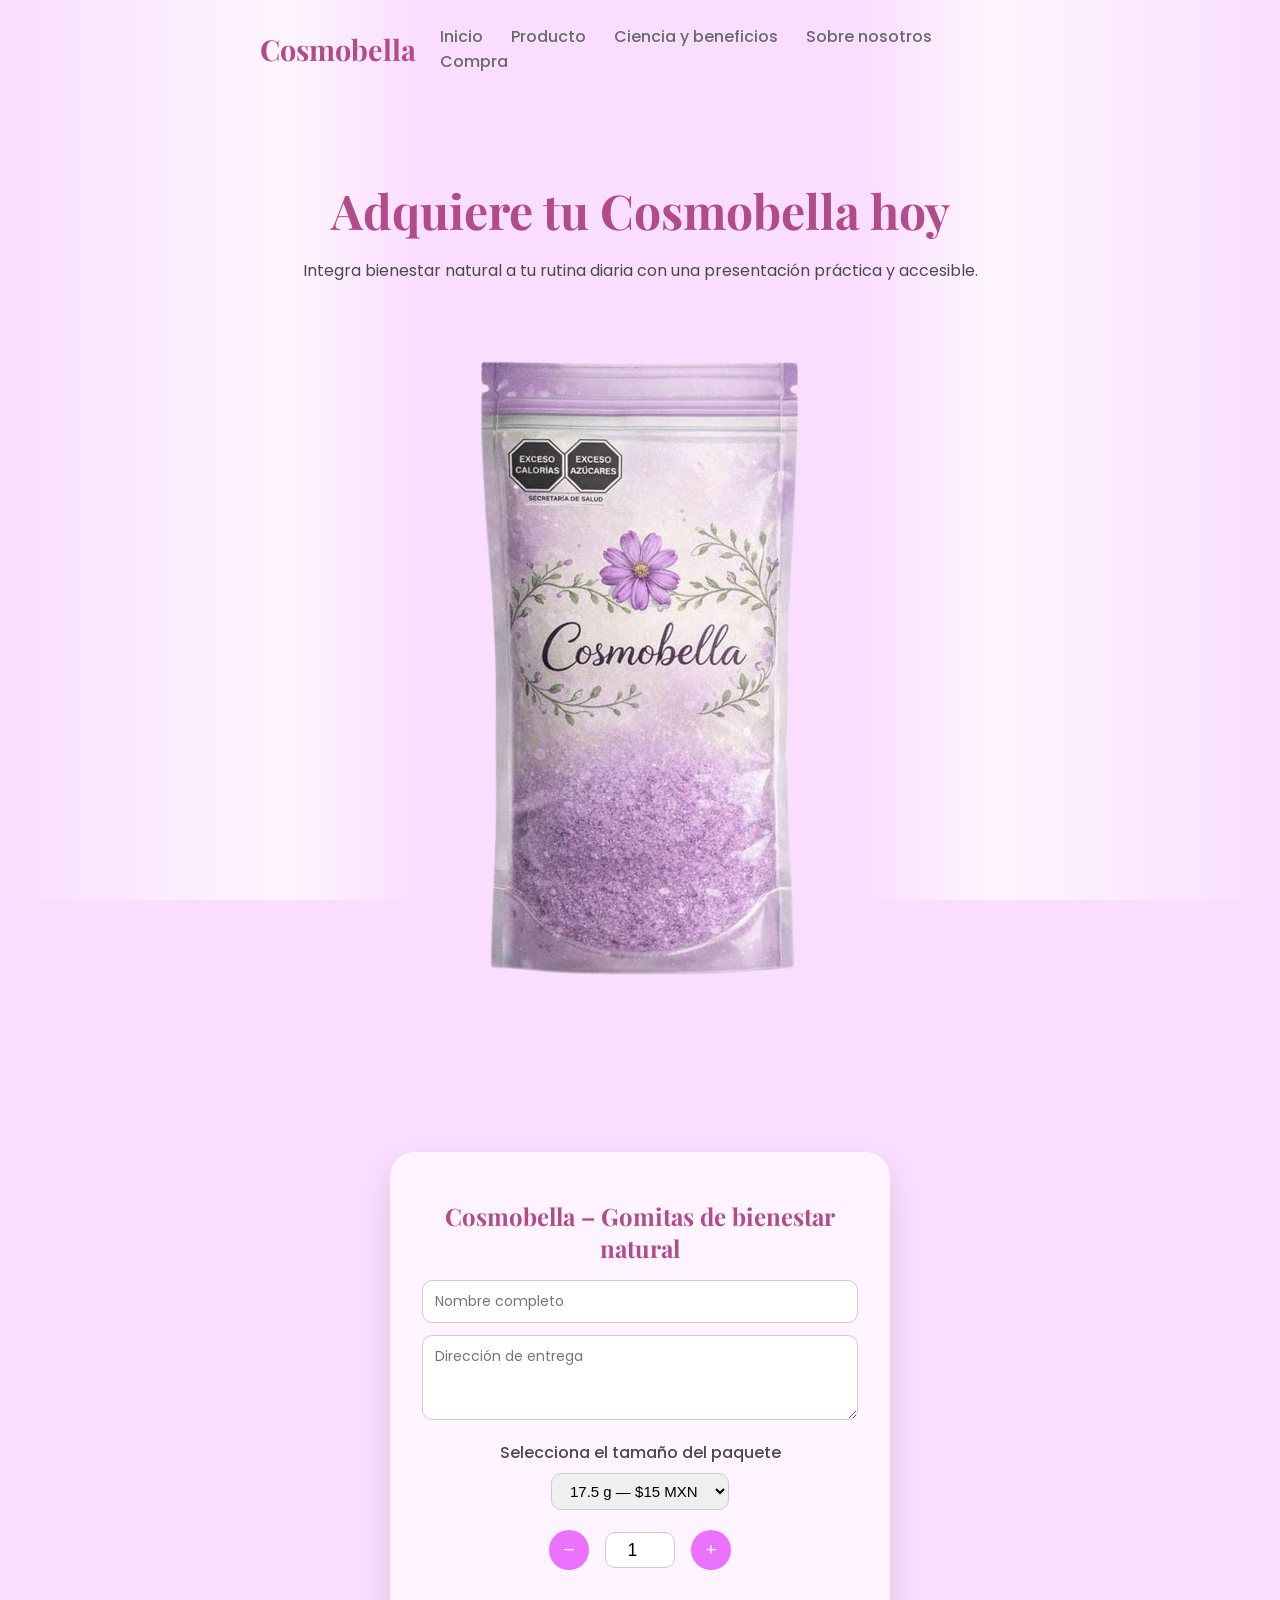
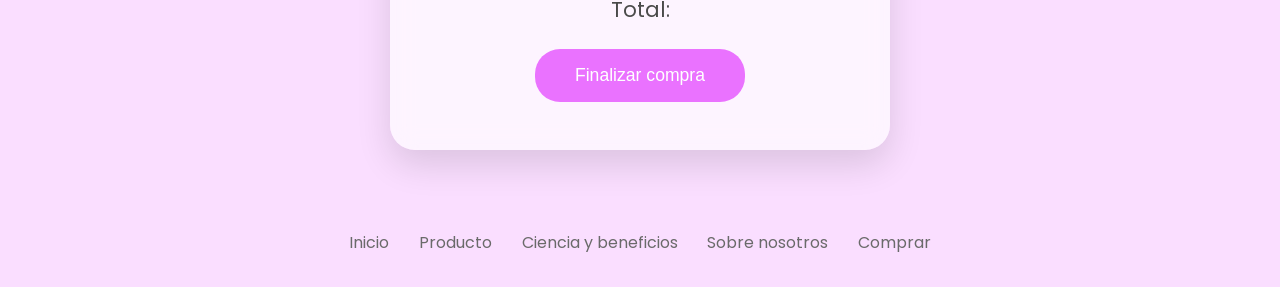
<file: compra.html>
<!DOCTYPE html>
<html lang="es">
<head>
<meta charset="UTF-8">
<meta name="viewport" content="width=device-width, initial-scale=1.0">
<title>Compra | Cosmobella</title>

<link href="https://fonts.googleapis.com/css2?family=Playfair+Display:wght@600&family=Poppins:wght@300;400;500;600&display=swap" rel="stylesheet">
<link rel="stylesheet" href="compra.css">
</head>

<body>

<div class="side-bg left"></div>
<div class="side-bg right"></div>

<div class="page-content">

<header class="navbar">

<h2 class="logo">Cosmobella</h2>

<div class="menu-toggle" id="menu-toggle">
☰
</div>

<nav id="nav-menu">
<a href="index.html">Inicio</a>
<a href="producto.html">Producto</a>
<a href="ciencia.html">Ciencia y beneficios</a>
<a href="sobre.html">Sobre nosotros</a>
<a href="compra.html">Compra</a>
</nav>

</header>

<section class="hero-center">

<h1>Adquiere tu Cosmobella hoy</h1>

<p>
Integra bienestar natural a tu rutina diaria con una presentación práctica y accesible.
</p>

<img src="img/Producto.png" alt="Producto Cosmobella">

</section>


<section class="product-box">

<h2>Cosmobella – Gomitas de bienestar natural</h2>

<div class="form-fields">

  <input
    type="text"
    id="nombre"
    placeholder="Nombre completo"
    required
  >

  <textarea
    id="direccion"
    placeholder="Dirección de entrega"
    rows="3"
    required
  ></textarea>

</div>


<!-- GRAMOS -->

<div class="selector">

<label>Selecciona el tamaño del paquete</label>

<select id="gramos">

<option value="17.5">17.5 g — $15 MXN</option>

<option value="37.5">37.5 g — $25 MXN</option>

<option value="77.5">77.5 g — $55 MXN</option>

</select>

</div>


<!-- CANTIDAD -->

<div class="quantity">

<button onclick="cambiarCantidad(-1)">−</button>

<input
type="number"
id="cantidad"
value="1"
min="1"
onchange="actualizarTotal()"
>

<button onclick="cambiarCantidad(1)">+</button>

</div>


<!-- TOTAL -->

<p class="total">
Total: <span id="total"></span>
</p>


<button class="btn big" onclick="enviarWhatsApp()">
Finalizar compra
</button>

</section>


<footer class="footer">
  <nav>
    <a href="index.html">Inicio</a>
    <a href="producto.html">Producto</a>
    <a href="ciencia.html">Ciencia y beneficios</a>
    <a href="sobre.html">Sobre nosotros</a>
    <a href="compra.html">Comprar</a>
  </nav>
</footer>

</div>



<script>

const precios = {
  "17.5": 15,
  "37.5": 25,
  "77.5": 55
};

function actualizarTotal(){

  let gramos = document.getElementById("gramos").value;
  let cantidad = document.getElementById("cantidad").value;

  let precio = precios[gramos];

  let total = precio * cantidad;

  document.getElementById("total").textContent =
  "$" + total + " MXN";

}

function cambiarCantidad(valor){

  let input = document.getElementById("cantidad");

  let nueva = parseInt(input.value) + valor;

  if(nueva < 1) nueva = 1;

  input.value = nueva;

  actualizarTotal();

}


/* actualizar cuando cambien los gramos */

document.getElementById("gramos").addEventListener(
  "change",
  actualizarTotal
);

</script>

<script>

const numeroWhats = "5217731863137"; // tu número

function enviarWhatsApp(){

let nombre = document.getElementById("nombre").value.trim();
let direccion = document.getElementById("direccion").value.trim();

if(nombre === "" || direccion === ""){
  alert("Por favor escribe tu nombre y dirección.");
  return;
}

let gramos = document.getElementById("gramos").value;
let cantidad = document.getElementById("cantidad").value;

let precio = precios[gramos];
let total = precio * cantidad;

let mensaje =
"Hola, quiero comprar Cosmobella%0A%0A" +

"Soy: " + nombre + "%0A" +

"Mi dirección: " + direccion + "%0A%0A" +

"Tamaño: " + gramos + " g%0A" +

"Cantidad: " + cantidad + "%0A" +

"Total: $" + total + " MXN";

let url = "https://wa.me/" + numeroWhats + "?text=" + mensaje;

window.open(url, "_blank");

}

</script>

<script>

const toggle = document.getElementById("menu-toggle");
const nav = document.getElementById("nav-menu");

toggle.addEventListener("click", () => {
  nav.classList.toggle("active");
});

</script>

</body>
</html>
</file>
<file: compra.css>
*{margin:0;padding:0;box-sizing:border-box}

body{
  font-family:'Poppins',sans-serif;
  background:#fadeff;
  color:#4a4a4a;
}

/* FONDOS */
.side-bg{
  position:fixed;top:0;width:410px;height:100vh;
  background:url("https://i.ebayimg.com/images/g/bC0AAeSwz6NohXPQ/s-l1200.jpg") center/cover no-repeat;
  z-index:0;pointer-events:none;
}
.left{left:0;transform:scaleX(-1)}
.right{right:0}

.side-bg::after{content:"";position:absolute;inset:0}
.left::after{background:linear-gradient(to right,transparent 0%,rgba(255,255,255,.7) 70%,#fadeff 100%);transform:scaleX(-1)}
.right::after{background:linear-gradient(to left,transparent 0%,rgba(255,255,255,.7) 70%,#fadeff 100%)}

/* CONTENIDO */
.page-content{position:relative;z-index:2;max-width:1200px;margin:auto;padding:0 220px}

/* NAV */
.navbar{display:flex;justify-content:space-between;align-items:center;padding:1.5rem 0}
.menu-toggle{
display:none;
font-size:2rem;
cursor:pointer;
}
.logo{font-family:'Playfair Display',serif;color:#b24b8a;font-size:1.8rem}
.navbar a{margin-left:1.5rem;text-decoration:none;color:#6a6a6a;font-weight:500}
.navbar a:hover{color:#b24b8a}
.nav-buy{background:#d86aa3;color:#fff!important;padding:.5rem 1.3rem;border-radius:25px}

/* HERO */
.hero-center{text-align:center;padding:5rem 0}
.hero-center h1{font-family:'Playfair Display',serif;font-size:3rem;color:#b24b8a;margin-bottom:1rem}
.hero-center img{max-width:420px;margin-top:2rem}

/* TEXTOS CENTRADOS */
.center-text{text-align:center;padding:4rem 0}
.features{list-style:none;margin:1.5rem 0}
.features li{margin:.4rem 0}

/* CARDS */
.cards{display:grid;grid-template-columns:repeat(3,1fr);gap:2rem;padding:4rem 0}
.card{
  background:rgba(255,255,255,.6);
  backdrop-filter:blur(10px);
  border-radius:20px;
  padding:2rem;
  text-align:center;
  box-shadow:0 10px 30px rgba(0,0,0,.1);
}
.card.highlight{transform:scale(1.05);border:2px solid #d86aa3}
.price{display:block;font-size:1.4rem;color:#b24b8a;margin:1rem 0}

/* BOTONES */
.btn{
  background:#ea72ff;border:none;padding:.8rem 2rem;border-radius:25px;
  color:#fff;cursor:pointer;transition:.3s;
}
.btn:hover{background:#ea72ff;transform:translateY(-2px)}
.btn.big{font-size:1.1rem;padding:1rem 2.5rem}

.btn-outline{
  background:transparent;border:2px solid #d86aa3;color:#d86aa3;
  padding:.7rem 1.8rem;border-radius:25px;cursor:pointer;
}

/* SPLIT */
.split{display:grid;grid-template-columns:1fr 1fr;align-items:center;padding:4rem 0}
.split.reverse{direction:rtl}
.split.reverse .split-text{direction:ltr}
.split-icon{font-size:4rem;text-align:center}

/* NOTICES */
.notice{background:#fff;padding:2rem;margin:2rem 0;border-radius:15px;text-align:center}
.notice.soft{background:#f3e9f7}

/* CTA */
.final-cta{text-align:center;padding:5rem 0}
.final-cta h2{font-family:'Playfair Display',serif;color:#b24b8a;margin-bottom:1.5rem}

/* FOOTER */
.footer{text-align:center;padding:2rem 0;color:#7a7a7a}

/* =========================
RESPONSIVE
========================= */

@media(max-width:900px){

/* quitar fondos laterales */

.side-bg{
display:none;
}

/* fondo floral celular */

body{
background-image:url("https://i.ebayimg.com/images/g/bC0AAeSwz6NohXPQ/s-l1200.jpg");
background-size:cover;
background-position:center;
background-attachment:fixed;
}

body::before{
content:"";
position:fixed;
inset:0;
background:rgba(250,222,255,0.90);
z-index:-1;
}

/* padding general */

.page-content{
padding:0 1.5rem;
}

/* NAVBAR */

.menu-toggle{
display:block;
}

.navbar{
position:relative;
}

.navbar nav{
position:absolute;
top:70px;
right:0;
background:white;
width:220px;
border-radius:15px;
padding:1rem;
box-shadow:0 10px 30px rgba(0,0,0,0.15);

display:none;
flex-direction:column;
}

.navbar nav a{
margin:10px 0;
}

.navbar nav.active{
display:flex;
}

/* HERO */

.hero-center{
padding:3rem 0;
}

.hero-center h1{
font-size:2.2rem;
}

.hero-center img{
max-width:260px;
}

/* PRODUCTO */

.product-box{
  text-align:center;
  background:rgba(255,255,255,.65);
  backdrop-filter:blur(12px);
  padding:3rem 2rem;
  border-radius:25px;
  box-shadow:0 15px 35px rgba(0,0,0,.12);
  max-width:500px;
  margin:3rem auto;
}

.product-box h2{
  font-family:'Playfair Display',serif;
  color:#b24b8a;
  margin-bottom:1rem;
}

/* INPUTS */
.form-fields{
display:flex;
flex-direction:column;
gap:12px;
margin-bottom:20px;
}

.form-fields input,
.form-fields textarea{

width:100%;

padding:10px 12px;

border-radius:10px;

border:1px solid #ccc;

font-family:'Poppins',sans-serif;

font-size:14px;
}

/* SELECT */
.selector{
  margin-bottom:20px;
  display:flex;
  flex-direction:column;
  align-items:center;
  gap:8px;
}

.selector label{
  font-weight:500;
}

.selector select{

  padding:8px 14px;

  border-radius:10px;

  border:1px solid #ccc;

  font-size:15px;

}

/* CANTIDAD */
.quantity{
  display:flex;
  justify-content:center;
  align-items:center;
  gap:1rem;
  margin-bottom:1.5rem;
}

.quantity button{
  width:40px;
  height:40px;
  border:none;
  border-radius:50%;
  background:#ea72ff;
  color:#fff;
  font-size:1.2rem;
  cursor:pointer;
}

.quantity input{
  width:70px;
  text-align:center;
  font-size:1.1rem;
  padding:.4rem;
  border-radius:10px;
  border:1px solid #ccc;
}

/* BOTON */

.btn.big{
width:100%;
max-width:260px;
}

.total{
  font-size:1.3rem;
  margin-bottom:1.5rem;
}

/* FOOTER */

.footer nav{
display:flex;
flex-direction:column;
gap:10px;
}

}

/* CELULARES PEQUEÑOS */

@media(max-width:600px){

.hero-center h1{
font-size:1.9rem;
}

}

/* PRODUCTO ÚNICO */
.product-box{
  text-align:center;
  background:rgba(255,255,255,.65);
  backdrop-filter:blur(12px);
  padding:3rem 2rem;
  border-radius:25px;
  box-shadow:0 15px 35px rgba(0,0,0,.12);
  max-width:500px;
  margin:3rem auto;
}

.product-box h2{
  font-family:'Playfair Display',serif;
  color:#b24b8a;
  margin-bottom:1rem;
}

.price{
  font-size:1.5rem;
  color:#d86aa3;
  margin-bottom:1.5rem;
}

/* CANTIDAD */
.quantity{
  display:flex;
  justify-content:center;
  align-items:center;
  gap:1rem;
  margin-bottom:1.5rem;
}

.quantity button{
  width:40px;
  height:40px;
  border:none;
  border-radius:50%;
  background:#ea72ff;
  color:#fff;
  font-size:1.2rem;
  cursor:pointer;
}

.quantity input{
  width:70px;
  text-align:center;
  font-size:1.1rem;
  padding:.4rem;
  border-radius:10px;
  border:1px solid #ccc;
}

/* SELECTOR DE GRAMOS */

.selector{
  margin-bottom:20px;
  display:flex;
  flex-direction:column;
  align-items:center;
  gap:8px;
}

.selector label{
  font-weight:500;
}

.selector select{

  padding:8px 14px;

  border-radius:10px;

  border:1px solid #ccc;

  font-size:15px;

}

.form-fields{
display:flex;
flex-direction:column;
gap:12px;
margin-bottom:20px;
}

.form-fields input,
.form-fields textarea{

width:100%;

padding:10px 12px;

border-radius:10px;

border:1px solid #ccc;

font-family:'Poppins',sans-serif;

font-size:14px;

}

/* TOTAL */
.total{
  font-size:1.3rem;
  margin-bottom:1.5rem;
}

/* FOOTER */
.footer{text-align:center;padding:2rem 0;color:#7a7a7a}
.footer a{margin:0 .8rem;color:#6a6a6a;text-decoration:none}
.footer a:hover{color:#b24b8a}
</file>
